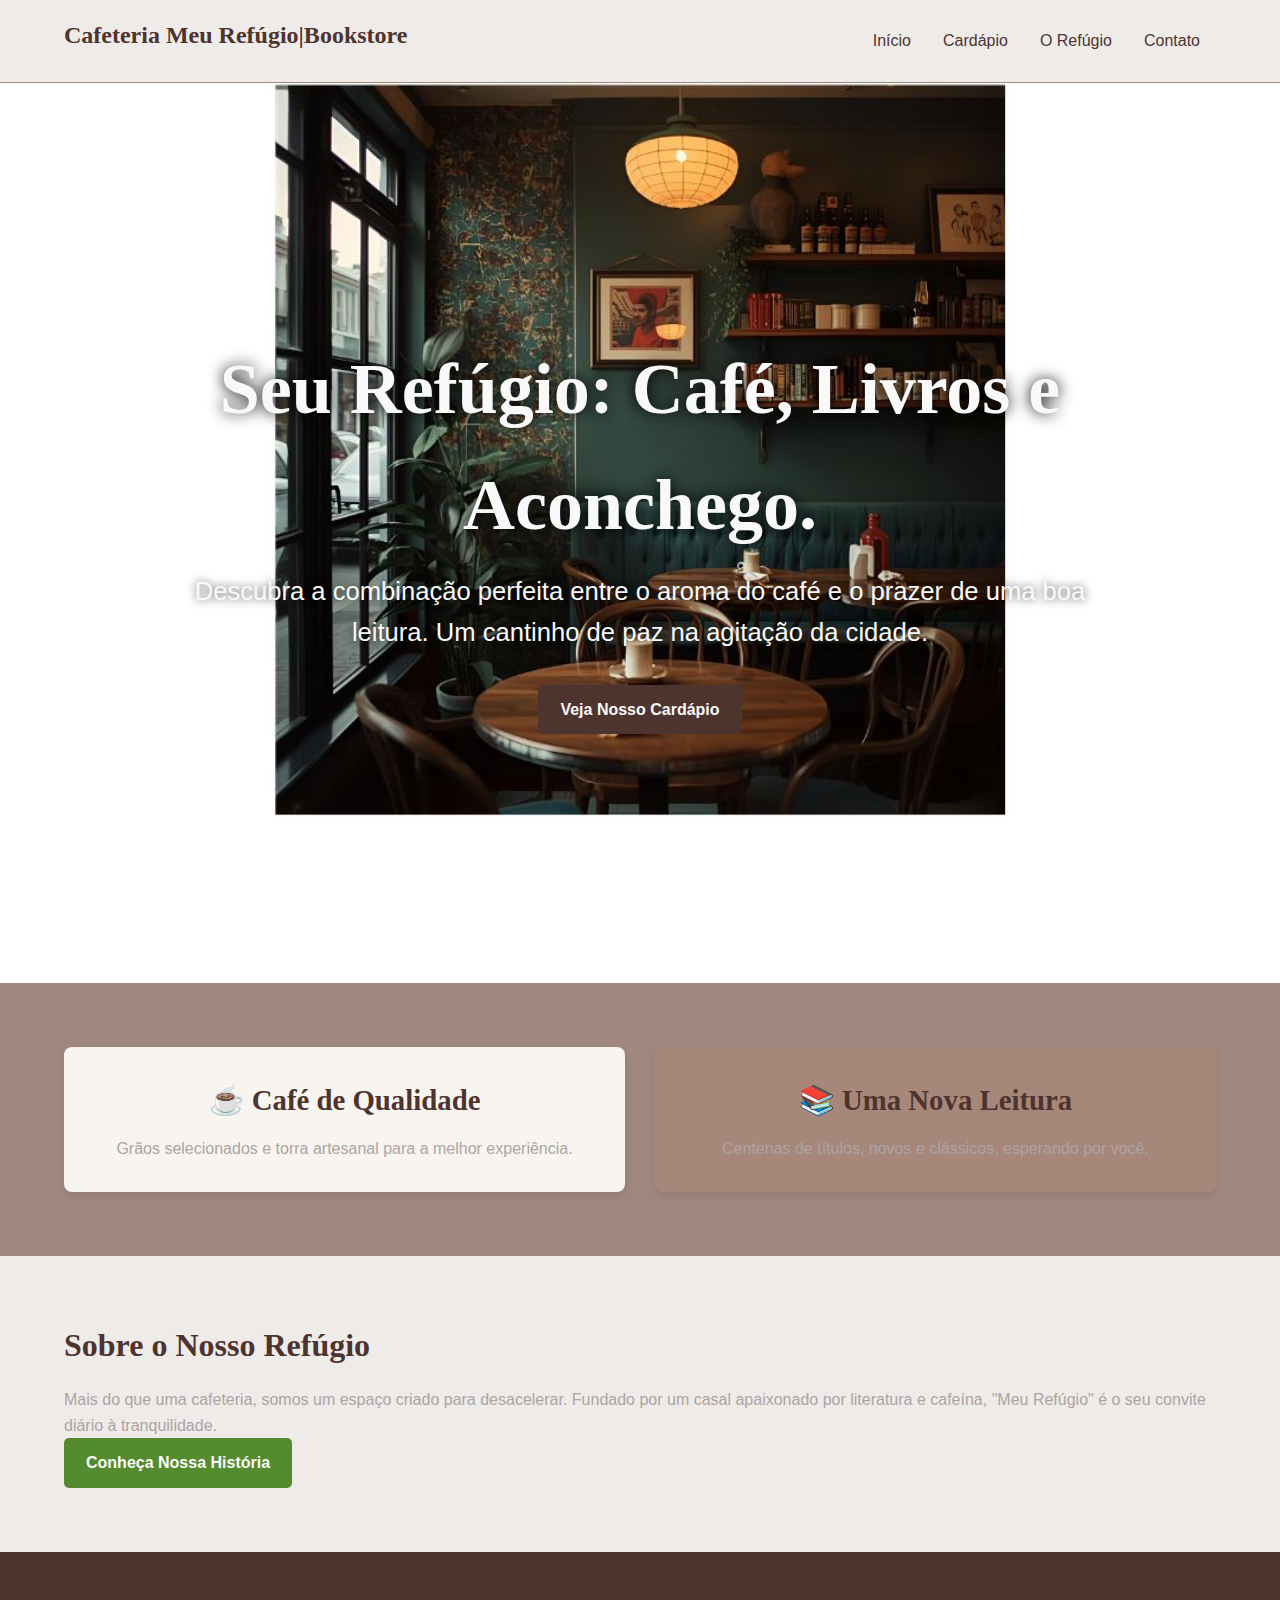
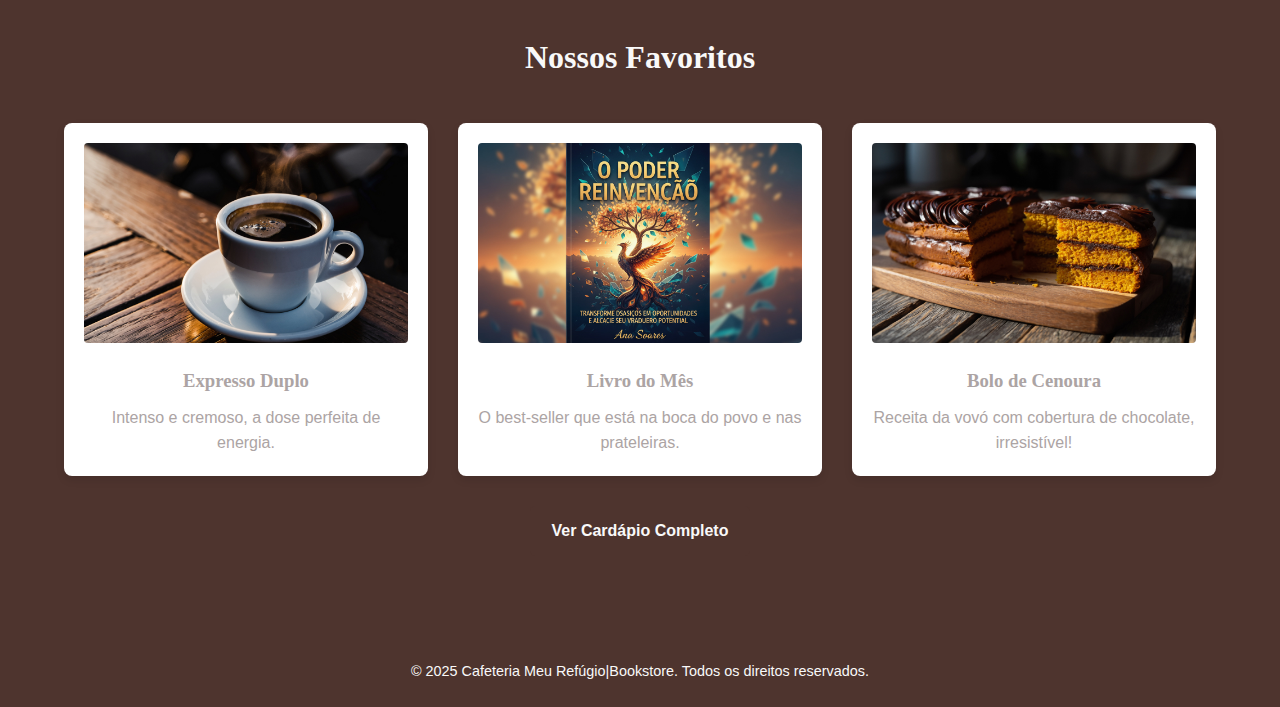
<file: index.html>
<!DOCTYPE html>
<html lang="pt-BR">
<head>
    <meta charset="UTF-8">
    <meta name="viewport" content="width=device-width, initial-scale=1.0">
    <title>Início | Cafeteria Meu Refúgio | Bookstore</title>
    
    <link rel="stylesheet" href="css/style.css">
    
    </head>
<body>
    <header class="header">
        <nav class="navbar">
            <h1 class="logo">Cafeteria Meu Refúgio|Bookstore</h1>
            
            <ul class="nav-links">
                <li><a href="index.html">Início</a></li>
                <li><a href="cardapio.html">Cardápio</a></li>
                <li><a href="sobre.html">O Refúgio</a></li>
                <li><a href="contato.html">Contato</a></li>
            </ul>
            
            <button class="menu-toggle" aria-label="Abrir Menu">☰</button> 
        </nav>
    </header>

    <main class="home-page">
        
        <section class="hero-section">
            <div class="hero-content">
                <h1>Seu Refúgio: Café, Livros e Aconchego.</h1>
                <p>Descubra a combinação perfeita entre o aroma do café e o prazer de uma boa leitura. Um cantinho de paz na agitação da cidade.</p>
                <a href="cardapio.html" class="btn primary">Veja Nosso Cardápio</a>
            </div>
        </section>
        
        <section class="highlights-grid">
            <div class="highlight-item coffee-highlight">
                <h2>☕ Café de Qualidade</h2>
                <p>Grãos selecionados e torra artesanal para a melhor experiência.</p>
            </div>
            <div class="highlight-item book-highlight">
                <h2>📚 Uma Nova Leitura</h2>
                <p>Centenas de títulos, novos e clássicos, esperando por você.</p>
            </div>
        </section>
        
        <section class="about-preview">
            <div class="about-text">
                <h2>Sobre o Nosso Refúgio</h2>
                <p>Mais do que uma cafeteria, somos um espaço criado para desacelerar. Fundado por um casal apaixonado por literatura e cafeína, "Meu Refúgio" é o seu convite diário à tranquilidade.</p>
                <a href="sobre.html" class="btn secondary">Conheça Nossa História</a>
            </div>
        </section>

        <section class="featured-products">
            <h2>Nossos Favoritos</h2>
            <div class="product-grid">
                <div class="featured-item">
                    <img src="img/cafe-espresso.jpg" alt="Café Espresso" class="featured-img">
                    <h3>Expresso Duplo</h3>
                    <p>Intenso e cremoso, a dose perfeita de energia.</p>
                </div>
                <div class="featured-item">
                    <img src="img/livro.jpg" alt="Livro em destaque" class="featured-img">
                    <h3>Livro do Mês</h3>
                    <p>O best-seller que está na boca do povo e nas prateleiras.</p>
                </div>
                <div class="featured-item">
                    <img src="img/bolo-de-cenoura-em-fatia-com-cobertura-de-chocolate.jpg" alt="Bolo de Cenoura" class="featured-img">
                    <h3>Bolo de Cenoura</h3>
                    <p>Receita da vovó com cobertura de chocolate, irresistível!</p>
                </div>
            </div>
            <a href="cardapio.html" class="btn primary">Ver Cardápio Completo</a>
        </section>
        
    </main>

    <footer class="footer">
        <p>&copy; 2025 Cafeteria Meu Refúgio|Bookstore. Todos os direitos reservados.</p>
    </footer>

    <script src="js/script.js"></script>
</body>
</html>
</file>
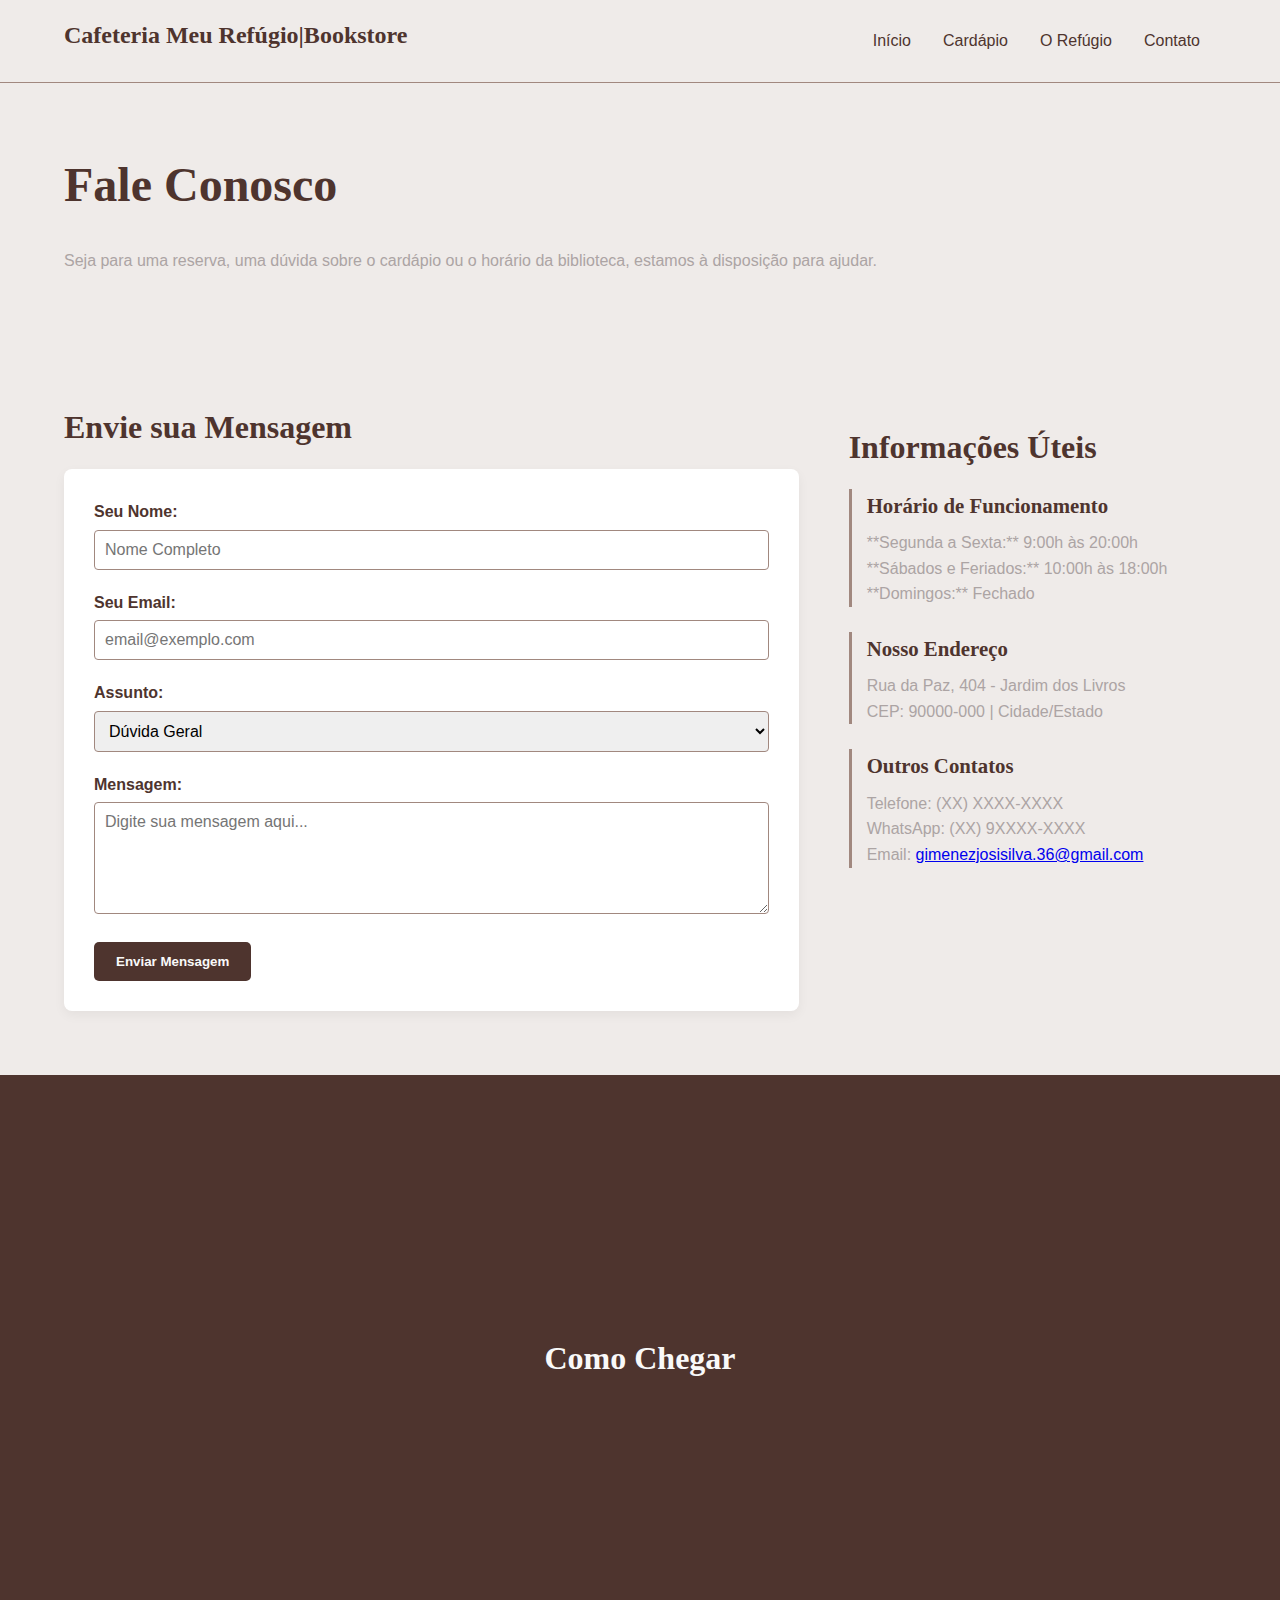
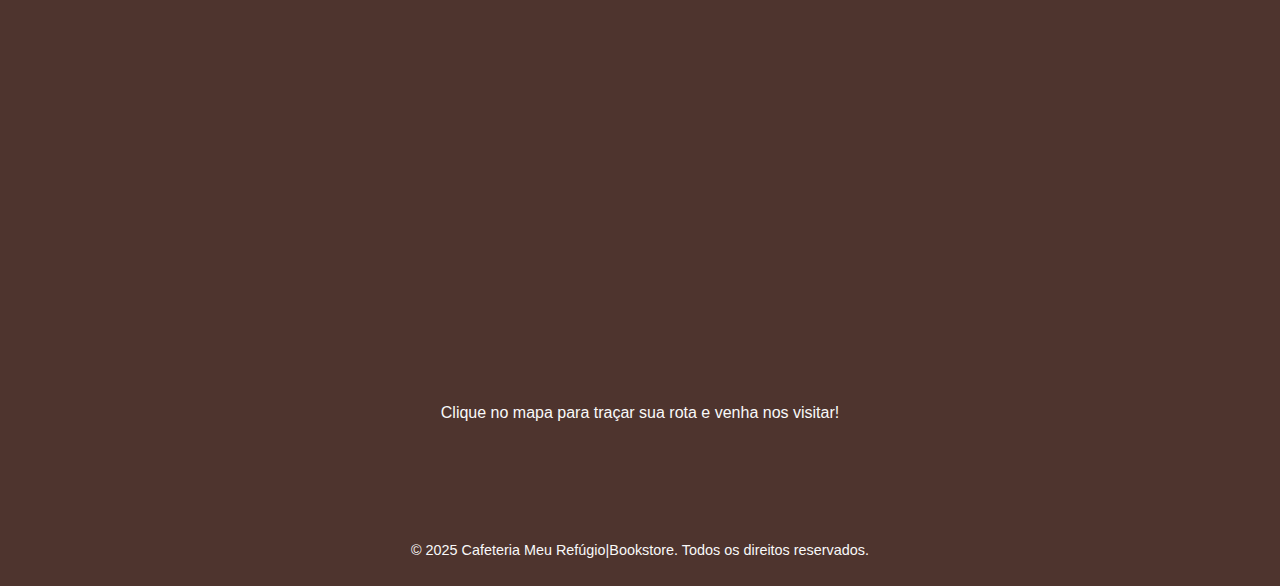
<file: contato.html>
<!DOCTYPE html>
<html lang="pt-BR">
<head>
    <meta charset="UTF-8">
    <meta name="viewport" content="width=device-width, initial-scale=1.0">
    <title>Contato & Localização | Cafeteria Meu Refúgio|Bookstore</title>
    <link rel="stylesheet" href="css/style.css">
</head>
<body>

    <header class="header">
        <nav class="navbar">
            <button class="menu-toggle"></button>
            <h1 class="logo"> Cafeteria Meu Refúgio|Bookstore</h1>
            <ul class="nav-links">
                <li><a href="index.html">Início</a></li>
                <li><a href="cardapio.html">Cardápio</a></li>
                <li><a href="sobre.html">O Refúgio</a></li>
                <li><a href="contato.html">Contato</a></li>
            </ul>
            <button class="menu-toggle" aria-label="Abrir Menu">☰</button> 
        </nav>
    </header>

    <main class="contact-page">
        <section class="section contact-hero">
            <h1>Fale Conosco</h1>
            <p>Seja para uma reserva, uma dúvida sobre o cardápio ou o horário da biblioteca, estamos à disposição para ajudar.</p>
        </section>

        <section class="section contact-details">
            <div class="contact-grid">      
                <div class="contact-form-container">
                    <h2>Envie sua Mensagem</h2>
                    <form id="contact-form" class="simple-form" action= https://formspree.io/f/xanlgkez method="POST">
                        
                        <div class="form-group">
                            <label for="nome">Seu Nome:</label>
                            <input type="text" id="nome" name="nome" required placeholder="Nome Completo">
                        </div>

                        <div class="form-group">
                            <label for="email">Seu Email:</label>
                            <input type="email" id="email" name="email" required placeholder="email@exemplo.com">
                        </div>

                        <div class="form-group">
                            <label for="assunto">Assunto:</label>
                            <select id="assunto" name="assunto">
                                <option value="geral">Dúvida Geral</option>
                                <option value="reserva">Reserva de Mesa</option>
                                <option value="parceria">Parceria/Fornecedor</option>
                                <option value="livro">Doação de Livro</option>
                            </select>
                        </div>

                        <div class="form-group">
                            <label for="mensagem">Mensagem:</label>
                            <textarea id="mensagem" name="mensagem" rows="5" required placeholder="Digite sua mensagem aqui..."></textarea>
                        </div>
                        
                        <button type="submit" class="btn primary">Enviar Mensagem</button>
                    </form>
                </div>

                <div class="info-container">
                    <h2>Informações Úteis</h2>
                    
                    <div class="contact-info-block">
                        <h3>Horário de Funcionamento</h3>
                        <ul>
                            <li>**Segunda a Sexta:** 9:00h às 20:00h</li>
                            <li>**Sábados e Feriados:** 10:00h às 18:00h</li>
                            <li>**Domingos:** Fechado</li>
                        </ul>
                    </div>

                    <div class="contact-info-block">
                        <h3>Nosso Endereço</h3>
                        <p>Rua da Paz, 404 - Jardim dos Livros</p>
                        <p>CEP: 90000-000 | Cidade/Estado</p>
                    </div>

                    <div class="contact-info-block">
                        <h3>Outros Contatos</h3>
                        <p>Telefone: (XX) XXXX-XXXX</p>
                        <p>WhatsApp: (XX) 9XXXX-XXXX</p>
                        <p>Email: <a href="mailto:gimenezjosisilva.36@gmail.com">gimenezjosisilva.36@gmail.com</a></p> 
                    </div>
                </div>
            </div>
        </section>

        <section class="section map-location dark-bg">
            <div class="map-embed-container">
            
            </div>
        </section>
        <section class="section map-location dark-bg">
            <h2>Como Chegar</h2>
            <div class="map-embed-container">
                <iframe 
                    src="https://www.google.com/maps/embed?pb=!1m18!1m12!1m3!1d110191.07721867167!2d-52.41727763320313!3d-31.76189910000001!2m3!1f0!2f0!3f0!3m2!1i1024!2i768!4f13.1!3m3!1m2!1s0x9511b81665a3c9b7%3A0xc49666014e36b81d!2sPelotas%2C%20RS!5e0!3m2!1spt-BR!2sbr!4v1660600000000!5m2!1spt-BR!2sbr" 
                    width="100%" 
                    height="450" 
                    style="border:0;" 
                    allowfullscreen="" 
                    loading="lazy" 
                    referrerpolicy="no-referrer-when-downgrade">
                </iframe>
            </div>
            <p class="map-note">Clique no mapa para traçar sua rota e venha nos visitar!</p>
        </section>

    </main>

    <footer class="footer">
        <p>&copy; 2025 Cafeteria Meu Refúgio|Bookstore. Todos os direitos reservados.</p>
    </footer>

    <script src="js/script.js"></script>
</body>
</html>
</file>
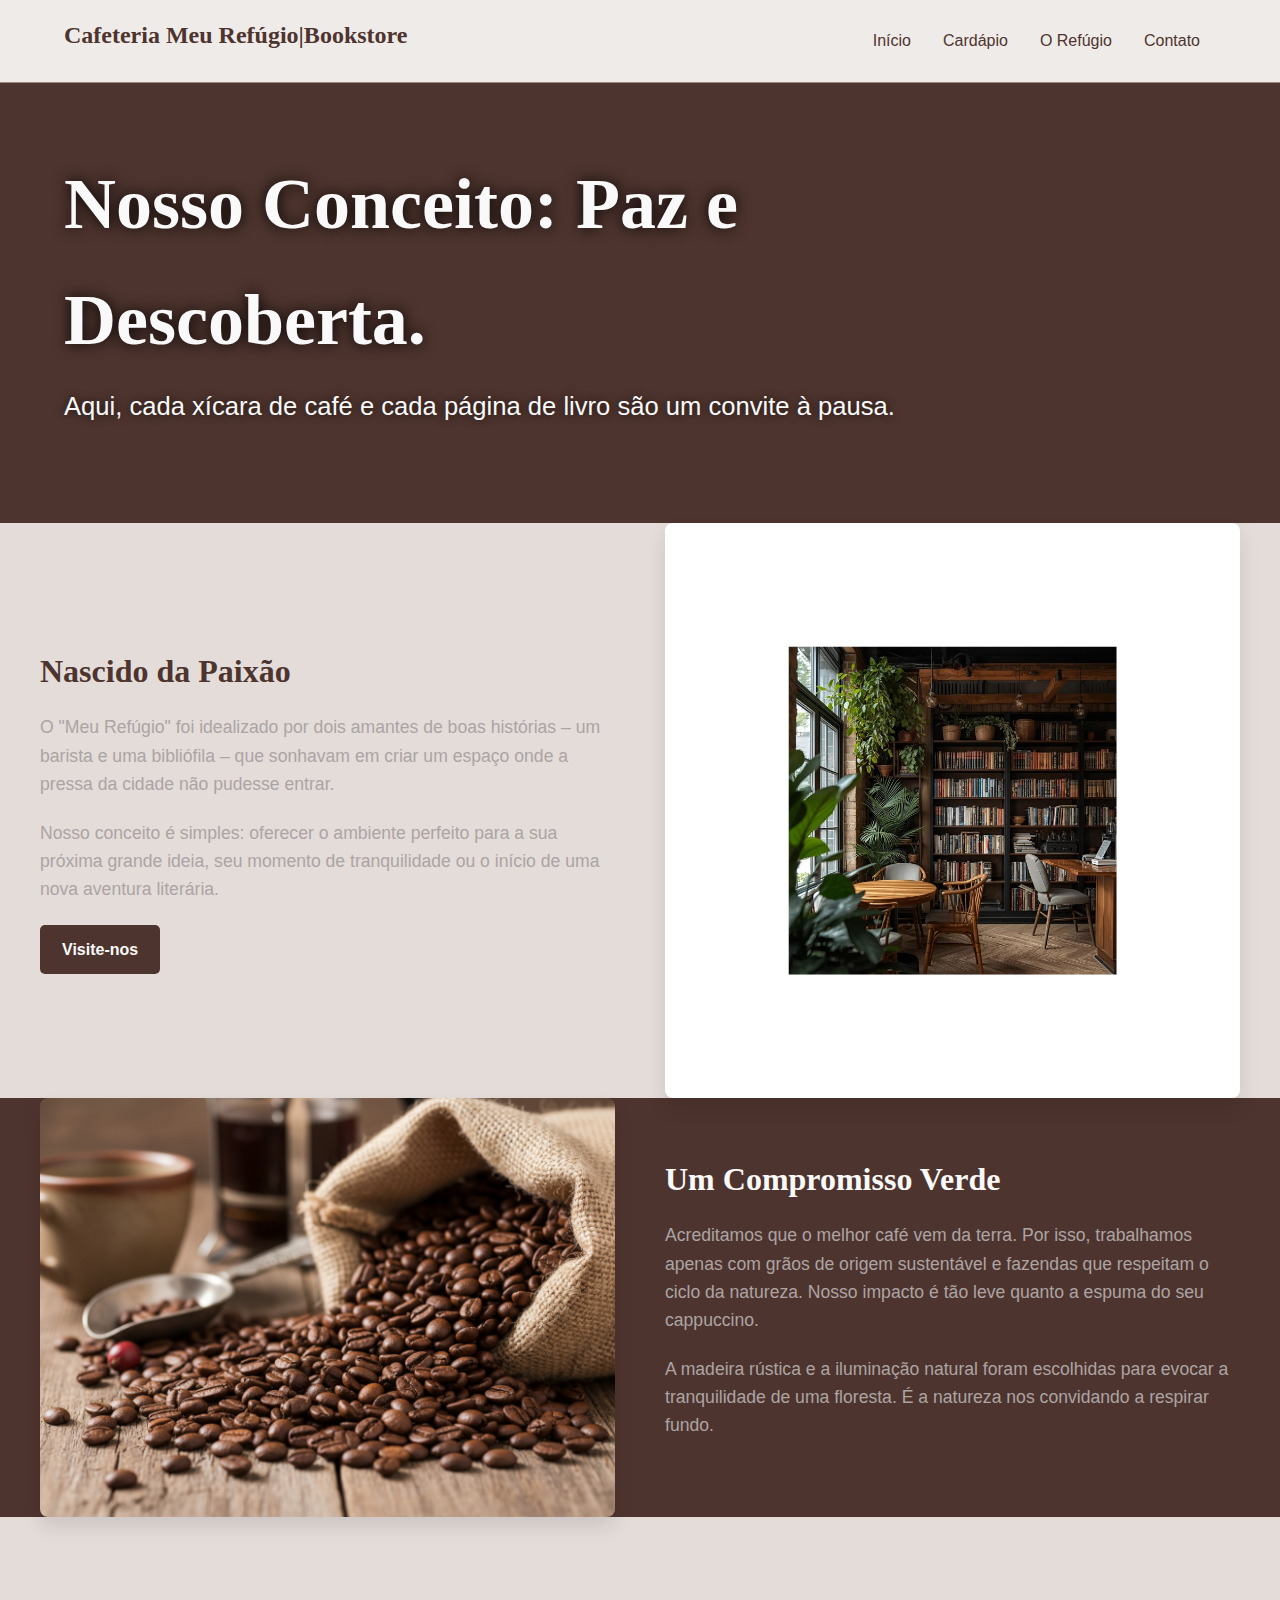
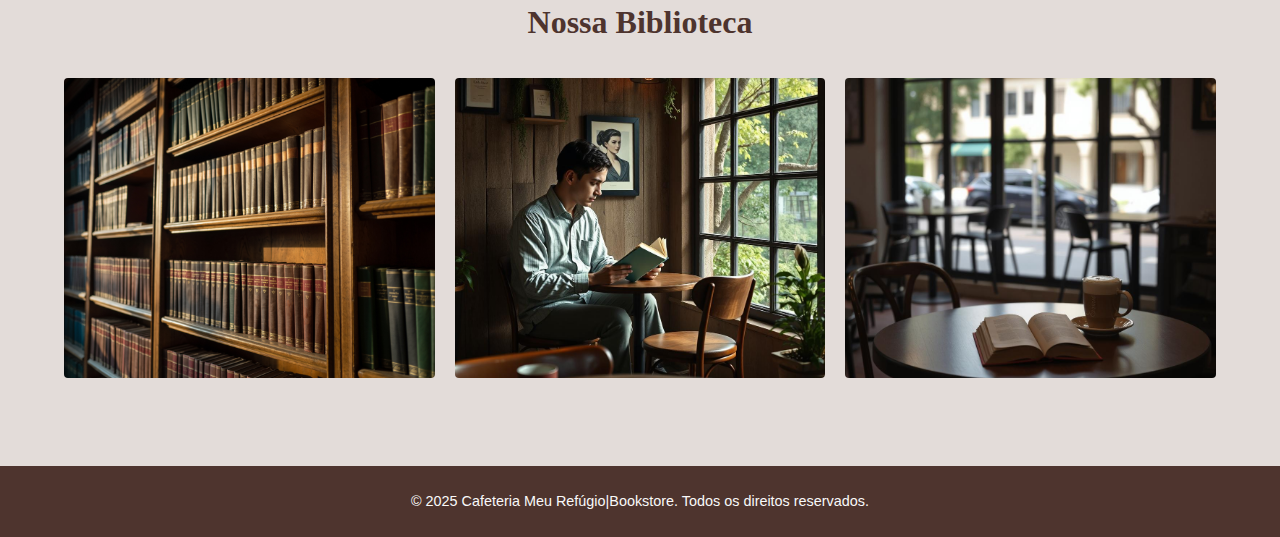
<file: sobre.html>
<!DOCTYPE html>
<html lang="pt-BR">
<head>
    <meta charset="UTF-8">
    <meta name="viewport" content="width=device-width, initial-scale=1.0">
    <title>O Refúgio | Cafeteria Meu Refúgio | Bookstore</title>
    <link rel="stylesheet" href="css/style.css">
</head>
<body>
    
    <header class="header">
        <nav class="navbar">
            <h1 class="logo">Cafeteria Meu Refúgio|Bookstore</h1>
            <ul class="nav-links">
                <li><a href="index.html">Início</a></li>
                <li><a href="cardapio.html">Cardápio</a></li>
                <li><a href="sobre.html">O Refúgio</a></li>
                <li><a href="contato.html">Contato</a></li>
            </ul>
            <button class="menu-toggle" aria-label="Abrir Menu">☰</button> 
        </nav>
    </header>

    <main class="about-page">
        
        <section class="about-hero dark-bg">
            <div class="hero-content">
                <h1>Nosso Conceito: Paz e Descoberta.</h1>
                <p>Aqui, cada xícara de café e cada página de livro são um convite à pausa.</p>
            </div>
        </section>

        <section class="concept-section">
            <div class="content-text-image">
                <div class="text-block">
                    <h2>Nascido da Paixão</h2>
                    <p>O "Meu Refúgio" foi idealizado por dois amantes de boas histórias – um barista e uma bibliófila – que sonhavam em criar um espaço onde a pressa da cidade não pudesse entrar.</p>
                    <p>Nosso conceito é simples: oferecer o ambiente perfeito para a sua próxima grande ideia, seu momento de tranquilidade ou o início de uma nova aventura literária.</p>
                    <a href="contato.html" class="btn primary">Visite-nos</a>
                </div>
                
                <div class="image-block">
                    <img src="img/refugio.jpg" alt="Interior aconchegante da cafeteria com prateleiras de livros">
                </div>
            </div>
        </section>
        
        <section class="nature-section dark-bg">
            <div class="content-text-image reverse">
                <div class="text-block">
                    <h2>Um Compromisso Verde</h2>
                    <p>Acreditamos que o melhor café vem da terra. Por isso, trabalhamos apenas com grãos de origem sustentável e fazendas que respeitam o ciclo da natureza. Nosso impacto é tão leve quanto a espuma do seu cappuccino.</p>
                    <p>A madeira rústica e a iluminação natural foram escolhidas para evocar a tranquilidade de uma floresta. É a natureza nos convidando a respirar fundo.</p>
                </div>
                
                <div class="image-block">
                    <img src="img/graos-de-cafe.jpg" alt="Grãos de café frescos e rústicos.">
                </div>
            </div>
        </section>

        <section class="library-section">
            <h2>Nossa Biblioteca</h2>
            <div class="gallery-grid">
                <div class="gallery-item"><img src="img/prateleira-de-livros-classicos.jpg" alt="Prateleira de livros clássicos"></div>
                <div class="gallery-item"><img src="img/canto-leitura.jpg" alt="Cantinho de leitura aconchegante"></div>
                <div class="gallery-item"><img src="img/mesa-cafe.jpg" alt="Mesa com café e um livro aberto"></div>
            </div>
        </section>

    </main>

    <footer class="footer">
        <p>&copy; 2025 Cafeteria Meu Refúgio|Bookstore. Todos os direitos reservados.</p>
    </footer>

    <script src="js/script.js"></script>
</body>
</html>
</file>
<file: css/style.css>
/* Variáveis de Cores */
:root {
    --color-primary: #4E342E; /* Marrom Café Profundo */
    --color-secondary: #A1887F; /* Bege Rosado/Areia */
    --color-background: #EFEBE9; /* Creme Suave */
    --color-accent: #558B2F; /* Verde Musgo (Para destaque) */
    --color-text-light: #f9f9f9; 
    --color-text-dark: #aca4a4;

    --font-serif: 'Playfair Display', serif;
    --font-sans: 'Roboto', sans-serif;
}

/* Reset Básico */
* {
    margin: 0;
    padding: 0;
    box-sizing: border-box;
}

body {
    font-family: var(--font-sans);
  color: var(--color-text-dark); 
    background-color: var(--color-background);  
    line-height: 1.6;
    min-height: 100vh; /* Garante que o corpo do site tenha altura total */
}

/* Utilitários */
.section {
    padding: 4rem 5%;
}

.dark-bg {
    background-color: var(--color-primary);
    color: var(--color-text-light);
}

.dark-bg h2, .dark-bg h3 {
    color: var(--color-text-light);
}

/* Tipografia */
h1, h2, h3 {
    font-family: var(--font-serif);
    color: var(--color-primary);
    margin-bottom: 0.5em;
}

h1 {font-size: 3rem;}
h2 {font-size: 2rem;}

/* Estilos de Botões (Base) */
.btn {
    display: inline-block;
    padding: 10px 20px;
    border-radius: 5px;
    text-decoration: none;
    font-weight: bold;
    cursor: pointer;
    transition: background-color 0.3s, transform 0.1s;
    border: 2px solid transparent; 
}

.btn:hover {
    transform: translateY(-2px);
}

.btn.primary {
    background-color: var(--color-primary);
    color: var(--color-text-light);
}

.btn.primary:hover {
    background-color: #3e2723;
}

.btn.secondary {
    background-color: var(--color-accent);
    color: var(--color-text-light);
}

.btn.secondary:hover {
    background-color: #436d24;
}

.btn.tertiary {
    background-color: transparent;
    border-color: var(--color-text-light);
    color: var(--color-text-light);
}

.btn.tertiary:hover {
    background-color: rgba(255, 255, 255, 0.1);
}

/* Navegação (Header) */

.header {
    background-color: var(--color-background);
    padding: 1rem 5%;
    border-bottom: 1px solid var(--color-secondary); 
}

.navbar {
    display: flex;
    justify-content: space-between;
    align-items: center;
}

.logo {
    font-size: 1.5rem;
    white-space: nowrap;
}

.nav-links a { 
    text-decoration: none;
    color: var(--color-primary);
    padding: 0.5rem 1rem;
    transition: color 0.3s, border-bottom 0.3s;
    border-bottom: 2px solid transparent;
}

.nav-links a:hover {
    color: var(--color-accent);
    border-bottom: 2px solid var(--color-accent);
}

/* Estilos para Mobile (Menu Hamburger) */

.nav-links {
    display: none;
    flex-direction: column;
    width: 100%;
    position: absolute;
    top: 65px; 
    left: 0;
    background-color: var(--color-background);
    z-index: 1000; 
    border-top: 1px solid var(--color-secondary);
}

.nav-links.active {
    display: flex;
    box-shadow: 0 5px 10px rgba(0, 0, 0, 0.1);
}

.nav-links li {
    list-style: none;
    padding: 10px 0;
    text-align: center;
}

.menu-toggle {
    display: block; 
    background: none;
    border: none;
    font-size: 1.5rem;
    cursor: pointer;
    color: var(--color-primary);
    padding: 10px;
}

/* Media Query: Desktop/Tablets */
@media (min-width: 768px) {
    .nav-links {
        display: flex;
        flex-direction: row;
        position: static;
        width: auto;
        border: none;
        box-shadow: none;
    }
    
    .nav-links li {
        padding: 0;
    }

    .menu-toggle {
        display: none;
    }
}

/* ----------------------------------------------- */
/* --- ESTILOS ESPECÍFICOS DA PÁGINA INICIAL (index.html) --- */
/* ----------------------------------------------- */

/* --- 1. SEÇÃO HERO (BANNER PRINCIPAL) --- */

.hero-section {
    /* 🚨 CORREÇÃO FINAL: Caminho de imagem ajustado para funcionar corretamente. 
       Mude 'Captura de Tela (384).jpg' para 'hero-background.jpg' se você renomeou. */
    background-image: url('../img/hero-background.jpg'); 
    
    background-size: cover;       /* Faz a imagem preencher a área, sem distorcer. */
    background-position: center;  /* Centraliza a imagem. */
    background-repeat: no-repeat; 
    background-attachment: fixed;
    
    min-height: 100vh; /* FORÇA o preenchimento da ALTURA total da tela. */
    display: flex;
    align-items: center;
    justify-content: center;
    text-align: center;
    padding: 2rem 5%;
    position: relative;
}

/* Camada escura para melhorar a leitura do texto */
.hero-section::before {
    content: '';
    position: absolute;
    top: 0;
    left: 0;
    right: 0;
    bottom: 0;
    z-index: 1; 
}

.hero-content {
    z-index: 2; 
    max-width: 900px;
    color: var(--color-text-light); 
}

.hero-content h1 {
    font-size: 4.5rem;
    color: var(--color-text-light);
    margin-bottom: 0.5rem;
    text-shadow: 0 0 15px rgba(0, 0, 0, 1);
}

.hero-content p {
    font-size: 1.6rem;
    margin-bottom: 2rem;
    text-shadow: 0 0 10px rgba(0, 0, 0, 0.7);
}

/* --- 2. DESTAQUES RÁPIDOS (COFFEE & BOOK HIGHLIGHTS) --- */

.highlights-grid {
    padding: 4rem 5%;
    display: grid;
    grid-template-columns: 1fr 1fr;
    gap: 30px;
    background-color: var(--color-secondary);
}

.highlight-item {
    padding: 30px;
    text-align: center;
    border-radius: 8px;
    box-shadow: 0 4px 10px rgba(0, 0, 0, 0.1);
    transition: transform 0.3s;
}

.highlight-item:hover {
    transform: translateY(-5px);
}

.coffee-highlight {
    background-color: #F8F4F0;
}

.book-highlight {
    background-color: #a8877b;
}

.highlight-item h2 {
    font-size: 1.8rem;
    margin-bottom: 0.8rem;
}

/* --- 3. PRÉVIA SOBRE NÓS --- */

.about-preview {
    padding: 4rem 5%;
    display: flex;
    gap: 2rem;
    align-items: center;
}

/* O bloco da imagem */
.about-image-placeholder {
    flex: 1; /* Garante que ela ocupe metade do espaço em telas grandes */
}

/* 🚨 A imagem dentro do bloco: */
.about-image-placeholder img {
    width: 100%; /* Preenche todo o bloco */
    height: auto;
    border-radius: 8px; /* Cantos arredondados */
    box-shadow: 0 8px 16px rgba(0, 0, 0, 0.1); /* Sombra para profundidade */
}

/* --- 4. PRODUTOS EM DESTAQUE --- */

.featured-products {
    padding: 5rem 5%;
    text-align: center;
    background-color: var(--color-primary); 
    color: var(--color-text-light);
}

.featured-products h2 {
    color: var(--color-text-light);
    margin-bottom: 2.5rem;
}

.product-grid {
    display: flex;
    justify-content: space-around;
    gap: 30px;
    margin-bottom: 30px;
}

.featured-item {
    background-color: #ffffff;
    padding: 20px;
    border-radius: 8px;
    flex: 1; 
    box-shadow: 0 4px 8px rgba(0, 0, 0, 0.1);
}

.featured-item h3, .featured-item p {
    color: var(--color-text-dark);
}

.featured-img {
    width: 100%;
    height: 200px;
    object-fit: cover;
    border-radius: 4px;
    margin-bottom: 15px;
}

/* ----------------------------------------------- */
/* --- ESTILOS ESPECÍFICOS DO CARDÁPIO --- */
/* ----------------------------------------------- */

.menu-page {
    padding: 2rem 5%;
}

.menu-hero {
    text-align: center;
    margin-bottom: 2rem;
}

/* Estilização dos Botões de Filtro */
.menu-filters {
    text-align: center;
    margin-bottom: 2rem;
}

.filter-controls {
    display: flex;
    justify-content: center;
    flex-wrap: wrap; 
    gap: 10px;
}

.filter-btn {
    background-color: var(--color-secondary);
    color: var(--color-text-dark);
    border: none;
    padding: 10px 20px;
    cursor: pointer;
    border-radius: 5px;
    transition: background-color 0.3s, transform 0.1s;
}

.filter-btn:hover {
    background-color: #8D6E63; 
}

.filter-btn.active {
    background-color: var(--color-primary);
    color: var(--color-text-light);
    font-weight: bold;
}

/* Layout da Lista de Itens do Cardápio */
#menu-list-content {
    display: grid;
    grid-template-columns: repeat(auto-fit, minmax(300px, 1fr)); 
    gap: 30px;
}

.menu-item {
    background-color: #ffffff;
    border-radius: 8px;
    box-shadow: 0 4px 8px rgba(0, 0, 0, 0.05);
    overflow: hidden;
    display: flex;
    align-items: flex-start;
    padding: 15px;
}

.item-img {
    width: 100px;
    height: 100px;
    object-fit: cover;
    border-radius: 4px;
    margin-right: 15px;
    flex-shrink: 0;
}

.item-info {
    flex-grow: 1;
}

.item-info h3 {
    margin-top: 0;
    margin-bottom: 5px;
    font-size: 1.2rem;
}

.description {
    font-size: 0.9rem;
    color: #666;
    margin-bottom: 10px;
}

.price {
    font-weight: bold;
    color: var(--color-accent);
    font-size: 1.1rem;
}

/* ----------------------------------------------- */
/* --- ESTILOS ESPECÍFICOS PARA A PÁGINA SOBRE --- */
/* ----------------------------------------------- */

.about-hero {
    /* Estilos específicos para a seção "sobre" (evita conjunto de regras vazio) */
    padding: 4rem 5%;
    display: block;
    /* Adicione outras regras necessárias aqui, ex: background-color, text-align, etc. */
}
/* ... (outros estilos da seção 'sobre' ) ... */

/* 🚨 NOVO ESTILO: Fundo Terroso Transparente e Agradável */
.concept-section,
.library-section {
    /* Cor base Bege Rosado/Areia (--color-secondary: #A1887F) com baixa opacidade */
    background-color: rgba(161, 136, 127, 0.15); /* 0.15 é 15% de opacidade */
    /* Isso cria um fundo que é quase branco, mas com um toque sutil de tom terroso/areia */
}

/* Opcional: Se quiser que o texto nessas seções seja um pouco mais escuro para contraste */
.concept-section p,
.library-section p {
    color: #302f2f; 
}

.content-text-image {
    display: flex;
    gap: 50px;
    align-items: center;
    max-width: 1200px;
    margin: 0 auto;
    text-align: left;
}

.content-text-image.reverse {
    flex-direction: row-reverse;
}

.text-block {
    flex: 1;
}

.text-block p {
    margin-bottom: 1.2em;
    font-size: 1.1rem;
    color: var(--color-text-dark);
}

.image-block {
    flex: 1;
}

.image-block img {
    width: 100%;
    height: auto;
    display: block;
    border-radius: 8px; 
    box-shadow: 0 10px 20px rgba(0, 0, 0, 0.1); 
}

/* Seção da Galeria (Biblioteca) */
.library-section {
    padding: 5rem 5%;
    text-align: center;
}

.gallery-grid {
    display: grid;
    grid-template-columns: repeat(3, 1fr); 
    gap: 20px;
    margin-top: 30px;
}

.gallery-item img {
    width: 100%;
    height: 300px;
    object-fit: cover;
    border-radius: 4px;
    transition: transform 0.3s ease;
}

.gallery-item img:hover {
    transform: scale(1.03); 
    box-shadow: 0 0 15px var(--color-accent);
}

/* ----------------------------------------------- */
/* --- ESTILOS ESPECÍFICOS PARA CONTATO --- */
/* ----------------------------------------------- */

.contact-details {
    padding: 4rem 5%;
}

.contact-grid {
    display: grid;
    grid-template-columns: 2fr 1fr; 
    gap: 50px;
    max-width: 1200px;
    margin: 0 auto;
    text-align: left;
}

/* Estilo do Formulário */
.simple-form {
    background-color: #ffffff;
    padding: 30px;
    border-radius: 8px;
    box-shadow: 0 4px 12px rgba(0, 0, 0, 0.05);
}

.form-group {
    margin-bottom: 20px;
}

.form-group label {
    display: block;
    margin-bottom: 5px;
    font-weight: 700;
    color: var(--color-primary);
}

.form-group input,
.form-group textarea,
.form-group select {
    width: 100%;
    padding: 10px;
    border: 1px solid var(--color-secondary);
    border-radius: 4px;
    font-size: 1rem;
    font-family: var(--font-sans);
}

.form-group textarea {
    resize: vertical;
}

/* Estilo das Informações (Horário, Endereço) */
.info-container {
    padding: 20px 0;
}

.contact-info-block {
    margin-bottom: 25px;
    border-left: 3px solid var(--color-secondary);
    padding-left: 15px;
}

.contact-info-block h3 {
    font-family: var(--font-serif);
    font-size: 1.3rem;
    color: var(--color-primary);
    margin-bottom: 8px;
}

.contact-info-block ul {
    list-style: none;
}

/* Seção do Mapa */
.map-location {
    padding: 4rem 0; 
    text-align: center;
}

.map-embed-container {
    width: 100%;
    padding: 20px 0; 
}

/* ----------------------------------------------- */
/* --- RESPONSIVIDADE GERAL (Media Queries) --- */
/* ----------------------------------------------- */

@media (max-width: 900px) {
    /* PÁGINA INICIAL */
    .hero-content h1 {
        font-size: 3rem; 
    }

    .highlights-grid {
        grid-template-columns: 1fr; 
    }
    
    .about-preview {
        flex-direction: column; 
    }
    
    .about-image-placeholder {
        order: -1; 
    }

    .product-grid {
        flex-direction: column;
    }

    /* CARDÁPIO */
    .menu-item {
        flex-direction: column; 
        align-items: center;
        text-align: center;
    }

    .item-img {
        width: 100%;
        height: 150px;
        margin-right: 0;
        margin-bottom: 10px;
    }

    /* SOBRE/REFÚGIO */
    .content-text-image, .content-text-image.reverse {
        flex-direction: column; 
        gap: 30px;
    }
    
    .gallery-grid {
        grid-template-columns: 1fr; 
    }

    /* CONTATO */
    .contact-grid {
        grid-template-columns: 1fr; 
    }

    .contact-form-container {
        order: 2; 
    }

    .info-container {
        order: 1;
    }
}

/* FOOTER */
.footer {
    background-color: var(--color-primary);
    color: var(--color-text-light);
    text-align: center;
    padding: 1.5rem 5%;
    font-size: 0.9rem;
}
</file>
